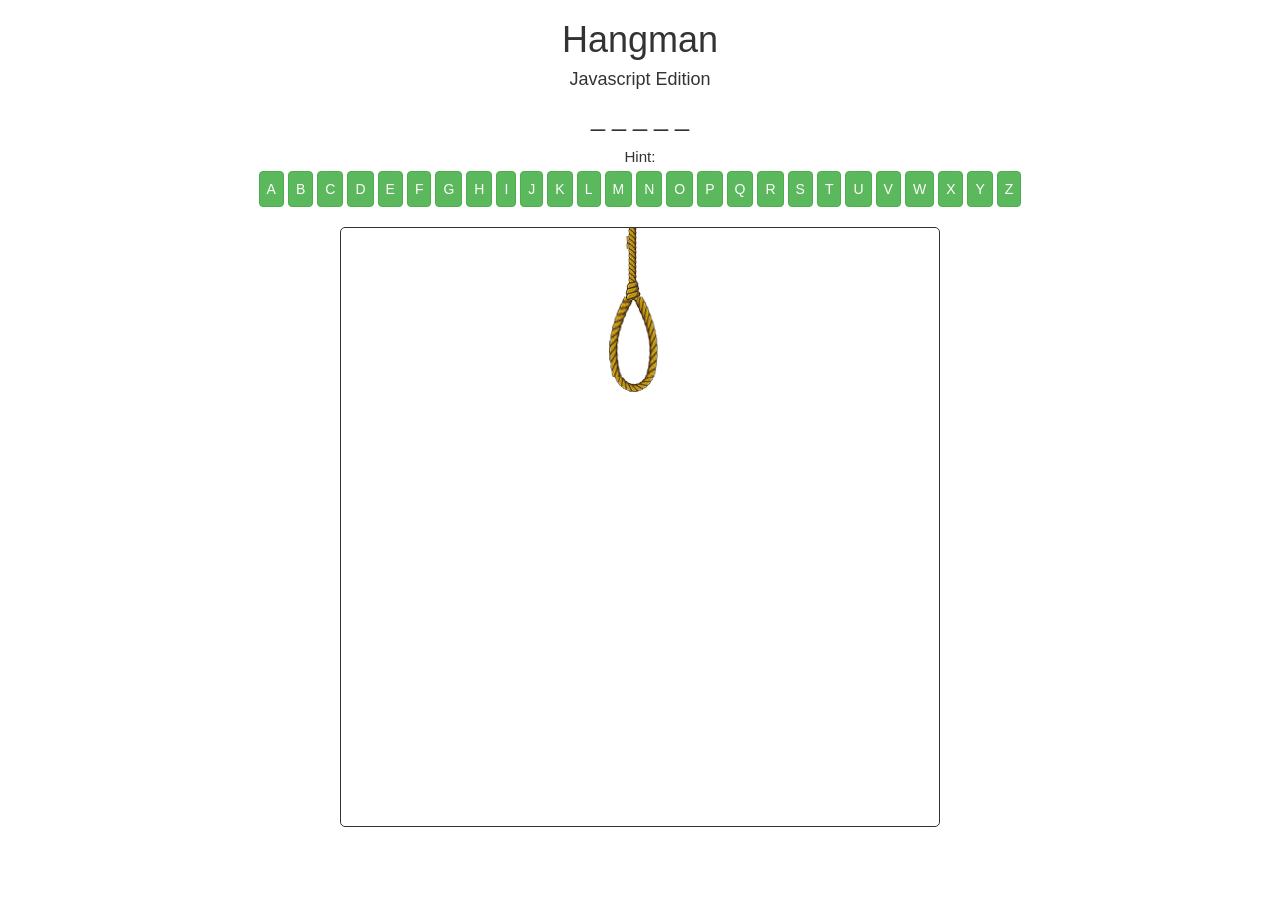
<file: hangman/index.html>
<!DOCTYPE html>
<html>
    <head>
        <title>Hangman</title>
        <link  href="css/styles.css" rel="stylesheet" type="text/css" />
        <link href="https://fonts.googleapis.com/css?family=Pacifico" rel="stylesheet">
        <link href="https://maxcdn.bootstrapcdn.com/bootstrap/3.3.7/css/bootstrap.min.css" rel="stylesheet" integrity="sha384-BVYiiSIFeK1dGmJRAkycuHAHRg32OmUcww7on3RYdg4Va+PmSTsz/K68vbdEjh4u" crossorigin="anonymous">
        
        <script src="https://ajax.googleapis.com/ajax/libs/jquery/3.2.1/jquery.min.js"></script>
        <script src="https://maxcdn.bootstrapcdn.com/bootstrap/3.3.7/js/bootstrap.min.js" integrity="sha384-Tc5IQib027qvyjSMfHjOMaLkfuWVxZxUPnCJA7l2mCWNIpG9mGCD8wGNIcPD7Txa" crossorigin="anonymous"></script>
        
        <meta name="viewport" content="width=device-width, initial-scale=1">
    </head>
    <body>
        <div class='container text-center'>
            <header>
                <h1>Hangman</h1>
                <h4>Javascript Edition</h4>
            </header>
            <div id="word"></div>
            <div id="letters">
            </div>
            
            <div id="won">
                <h2>You Won!</h2>
                <button class="replayBtn btn btn-success">Play Again</button>
            </div>
            
            <div id="lost">
                <h2>You Lost!</h2>
                <button class="replayBtn btn btn-warning">Play Again</button>
            </div>
            
            <div id="man">
                <img src="img/stick_0.png" id="hangImg" class="manImg">
            </div>
        </div>
        <script src="js/hangman.js"></script>
    </body>
</html>
</file>
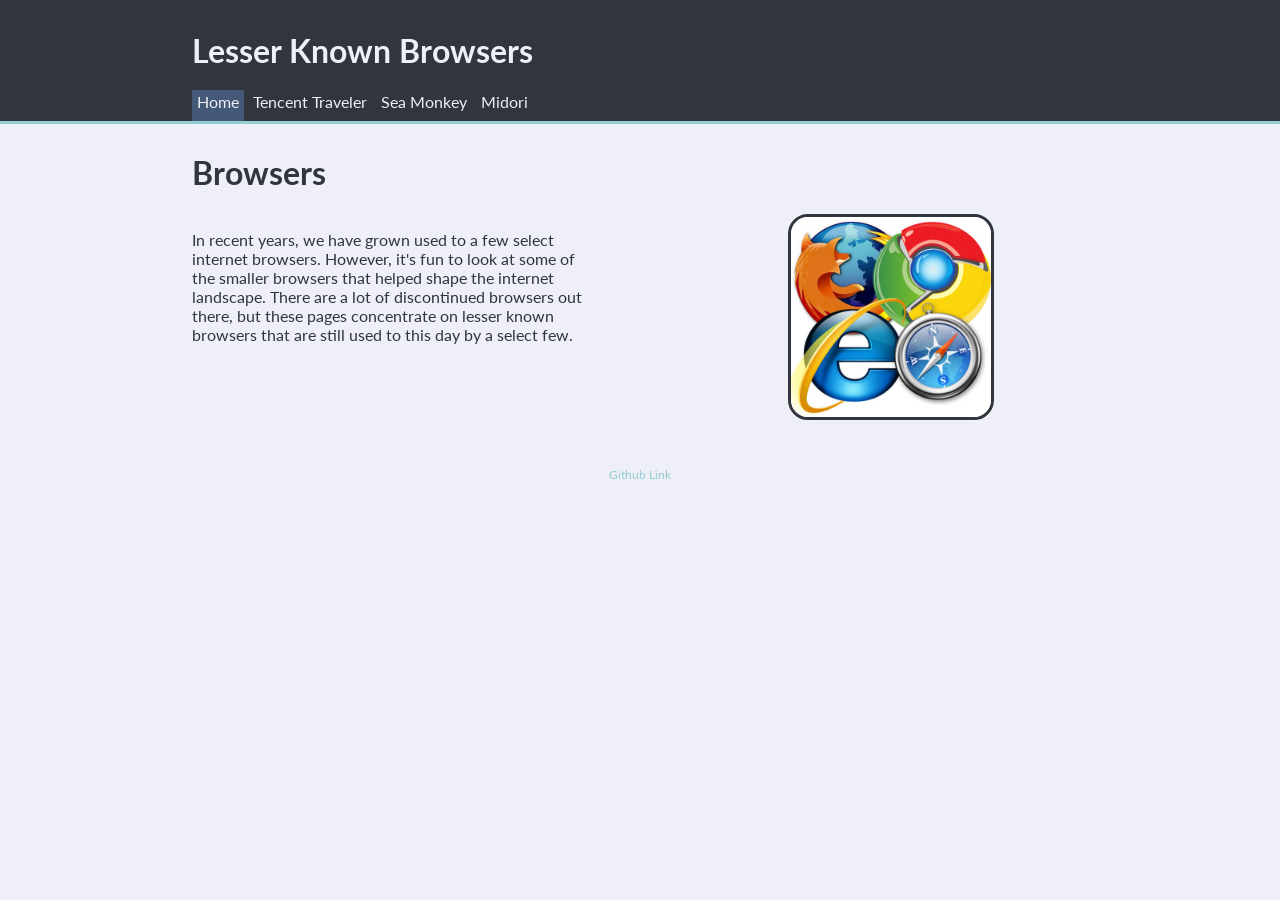
<file: homeworks/homework-1/index.html>
<!DOCTYPE html>
<html>
    <head>
        <meta charset="utf-8">
        <title>Web Browsers</title>
        <link href="css/style.css" rel="stylesheet" type="text/css">
        <meta name="viewport" content="width=device-width, initial-scale=1.0">
        <link href="https://fonts.googleapis.com/css?family=Lato" rel="stylesheet"> 
    </head>
    <body>
        <header>
            <div class="container inner-header">
                <a id="site-title" href="index.html">
                    <h1>Lesser Known Browsers</h1>
                </a>
                <nav>
                    <a href="index.html" class="selected">Home</a>
                    <a href="ten.html">Tencent Traveler</a>
                    <a href="seamonkey.html">Sea Monkey</a>
                    <a href="midori.html">Midori</a>
                </nav>
            </div>
        </header>
        <main class="container content">
            <div class="showcase">
                <h1 id="page-title">Browsers</h1>
            </div>
            <aside class="first-content">
                <p>
                    In recent years, we have grown used to a few select internet browsers.
                    However, it's fun to look at some of the smaller browsers that helped
                    shape the internet landscape. There are a lot of discontinued browsers out there,
                    but these pages concentrate on lesser known
                    browsers that are still used to this day by a select few.
                </p>
            </aside>
            <picture class="next-content">
                <img src="img/browsers.jpg" alt="Picture of browsers.">
            </picture>
        </main>
        <div id="footer" class="container">
            <div id="bottom-link">
                <a href="https://github.com/AMartinez2/Mart9712/tree/master/homework-1">Github Link</a>
            </div>
        </div>
    </body>
</html>
</file>
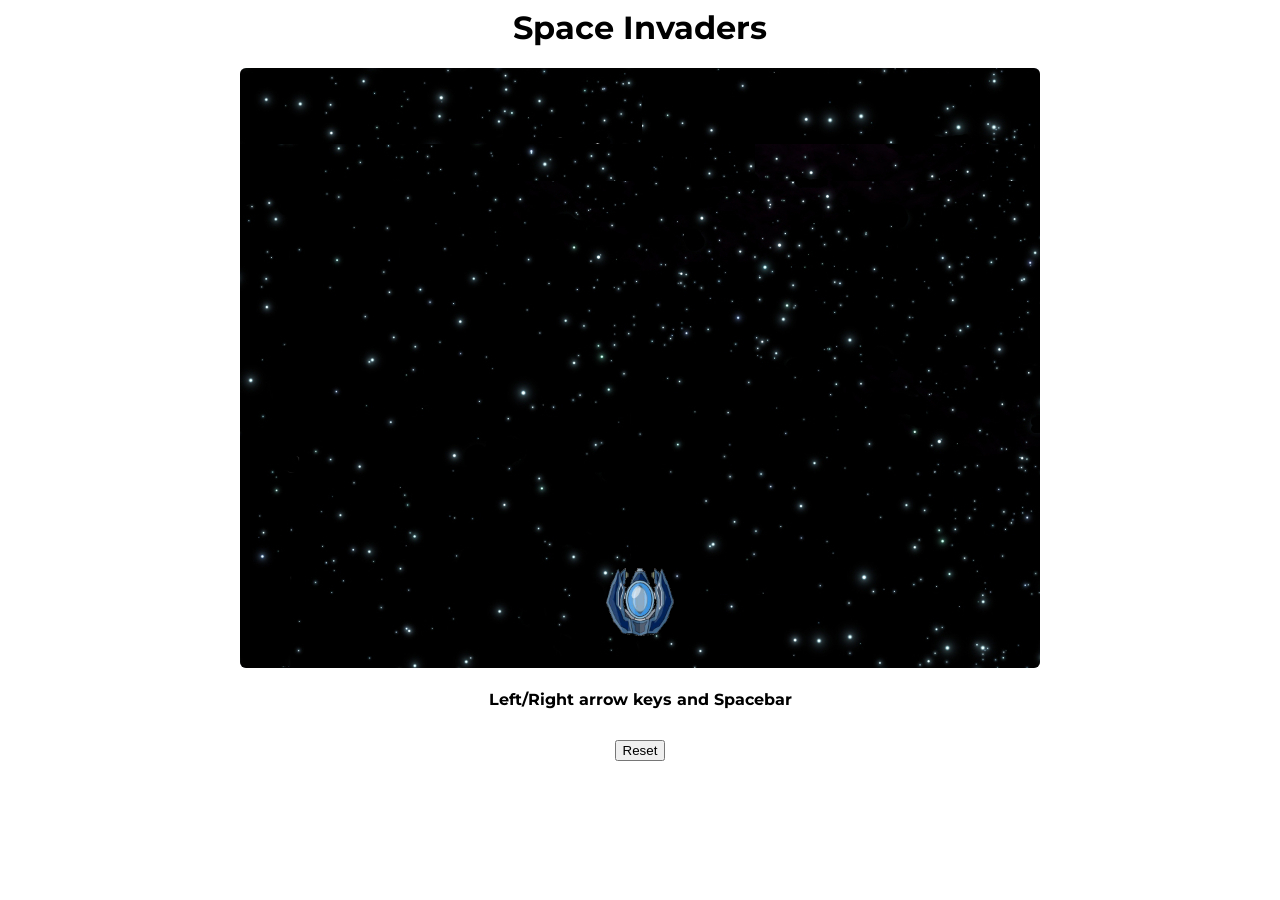
<file: homeworks/homework-4/index.html>
<html>
	<head>
		<title>SPACE INVADERS</title>
		<meta charset="utf-8">
		<script type="text/javascript">
			var gameScreen;
			var output;

			var bullets;
			
			var ship;
			var enemies=  new Array();

			var gameTimer;

			var leftArrowDown = false;
			var rightArrowDown = false;

			var bg1, bg2;
			const BG_SPEED = 4;

			const GS_WIDTH = 800;
			const GS_HEIGHT = 600;

			function init(){
				gameScreen = document.getElementById('gameScreen');
				gameScreen.style.width = GS_WIDTH + 'px';
				gameScreen.style.height = GS_HEIGHT + 'px';
				
				bg1 = document.createElement('IMG');
				bg1.className = 'gameObject';
				bg1.src = 'bg.jpg';
				bg1.style.width = '800px';
				bg1.style.height = '1422px';
				bg1.style.left = '0px';
				bg1.style.top = '0px';
				gameScreen.appendChild(bg1);
				
				bg2 = document.createElement('IMG');
				bg2.className = 'gameObject';
				bg2.src = 'bg.jpg';
				bg2.style.width = '800px';
				bg2.style.height = '1422px';
				bg2.style.left = '0px';
				bg2.style.top = '-1422px';
				gameScreen.appendChild(bg2);
				
				bullets = document.createElement('DIV');
				bullets.className = 'gameObject';
				bullets.style.width = gameScreen.style.width;
				bullets.style.height = gameScreen.style.height;
				bullets.style.left = '0px';
				bullets.style.top = '0px';
				gameScreen.appendChild(bullets);

				output = document.getElementById('output');

				ship = document.createElement('IMG');
				ship.src = 'ship.gif';
				ship.className = 'gameObject';
				ship.style.width = '68px';
				ship.style.height = '68px';
				ship.style.top = '500px';
				ship.style.left = '366px';

				gameScreen.appendChild(ship);
				
				for (var i = 0; i < 10; i++) {
					var enemy = new Image();
					enemy.className = 'gameObject';
					enemy.style.width = '64px';
					enemy.style.height = '64px';
					enemy.src = 'enemyShip.gif';
					gameScreen.appendChild(enemy);
					placeEnemyShip(enemy);
					enemies[i] = enemy;
				}
	
				gameTimer = setInterval(gameloop, 50);
			}

			function gameloop(){
				
				var bgY = parseInt(bg1.style.top) + BG_SPEED;
				if (bgY > GS_HEIGHT) {
					bg1.style.top = -1 * parseInt(bg1.style.height) + 'px';	
				} else {
					bg1.style.top = bgY + 'px';
				}
				
				bgY = parseInt(bg2.style.top) + BG_SPEED;
				if (bgY > GS_HEIGHT) {
					bg2.style.top = -1 * parseInt(bg2.style.height) + 'px';
				} else {
					bg2.style.top = bgY + 'px';
				}
				
				if(leftArrowDown){
					var newX = parseInt(ship.style.left);
					if(newX > 0) ship.style.left = newX - 20 + 'px';
					else ship.style.left = '0px';
				}

				if(rightArrowDown){
					var newX = parseInt(ship.style.left);
					var maxX = GS_WIDTH - parseInt(ship.style.width);
					if(newX <  maxX) ship.style.left = newX + 20 + 'px';
					else ship.style.left = maxX + 'px';
				}
				
				var b = bullets.children;
				for (var i = 0; i < b.length; i++) {
					var newY = parseInt(b[i].style.top) - b[i].speed;
					if (newY < 0) {
						bullets.removeChild(b[i]);
					}
					else {
						b[i].style.top = newY + 'px';
						for (var j = 0; j < enemies.length; j++) {
							if (hittest(b[i], enemies[j])) {
								bullets.removeChild(b[i]);
								explode(enemies[j]);
								placeEnemyShip(enemies[j]);
								break;
							}
						}
					}
				}
				
				for (var i = 0; i < enemies.length; i++) {
					var newY = parseInt(enemies[i].style.top);
					if (newY > GS_HEIGHT) {
						placeEnemyShip(enemies[i]);
					}
					else {
						enemies[i].style.top = newY + enemies[i].speed + 'px';
					}
					
					if (hittest(enemies[i], ship)) {
						explode(ship);
						explode(enemies[i]);
						ship.style.top = '-10000px';
						placeEnemyShip(enemies[i])
					}
				}
			}
			
			function explode(obj) {
				var explosion = document.createElement('IMG');
				explosion.src = 'explosion.gif?x=' + Date.now();
				explosion.className = 'gameObject';
				explosion.style.width = obj.style.width;
				explosion.style.height = obj.style.height;
				explosion.style.left = obj.style.left;
				explosion.style.top = obj.style.top;
				gameScreen.appendChild(explosion);
			}
			
			// hittest based on distance between the midpoints of two objects
			function hittest(a, b) {
				var aW = parseInt(a.style.width);
				var aH = parseInt(a.style.height);
				// get center of objext a
				var aX = parseInt(a.style.left) + aW/2;
				var aY = parseInt(a.style.top) + aH/2;
				// get radius of object a (average of height and width / 2)
				var aR = (aW + aH) / 4;
				
				var bW = parseInt(b.style.width);
				var bH = parseInt(b.style.height);
				// get center of objext a
				var bX = parseInt(b.style.left) + bW/2;
				var bY = parseInt(b.style.top) + bH/2;
				// get radius of object a (average of height and width / 2)
				var bR = (bW + bH) / 4;
				
				var minDistance = aR + bR;
				
				var cXs = (aX - bX) * (aX - bX); // Change in X squared
				var cYs = (aY - bY) * (aY - bY); // Change in Y squared
				var distance = Math.sqrt(cXs + cYs);
				
				if (distance < minDistance) {
					return true;
				}
				else {
					return false;
				}
			}
			
			function placeEnemyShip(e) {
				e.speed = Math.floor(Math.random() * 10) + 6;
				
				var maxX = GS_WIDTH - parseInt(e.style.width);
				var newX = Math.floor(Math.random() * maxX);
				e.style.left = newX + 'px';
				
				var newY = Math.floor(Math.random() * 600) - 1000;
				e.style.top = newY + 'px';
			}
			
			function fire() {
				var bulletWidth = 4;
				var bulletHeight = 10;
				var bullet = document.createElement('DIV');
				bullet.className = 'gameObject';
				bullet.style.backgroundColor = 'yellow';
				bullet.style.width = bulletWidth;
				bullet.style.height = bulletHeight;
				bullet.speed = 20;
				bullet.style.top = parseInt(ship.style.top) - bulletHeight + 'px';
				var shipX = parseInt(ship.style.left) + parseInt(ship.style.width)/2;
				bullet.style.left = (shipX - bulletWidth/2) + 'px';
				bullets.appendChild(bullet);
			}
			
			document.addEventListener('keydown', function(event) {
				if (event.keyCode==32) {
					fire();  
				}
			});
			
			document.addEventListener('keydown', function(event){
				if(event.keyCode==37) leftArrowDown = true;
				if(event.keyCode==39) rightArrowDown = true;
			});

			document.addEventListener('keyup', function(event){
				if(event.keyCode==37) leftArrowDown = false;
				if(event.keyCode==39) rightArrowDown = false;
			});
			
			function reload() {
				location.reload();
			}

		</script>
		<link href="https://fonts.googleapis.com/css?family=Montserrat" rel="stylesheet"> 
		<style>
			body {
				text-align: center;
				font-family: 'Montserrat', sans-serif;
			}
			#gameScreen{
				position: relative;
				background-color: silver;
				overflow: hidden;
				margin: auto;
				border-radius: 6px;
			}

			.gameObject{
				position: absolute;
				z-index: 1;
			}
			
			#reset {
				position: relative;
				top: 10px;
			}
		</style>
	</head>
	<body onload="init()">
		<h1>Space Invaders</h1>
		<div id="gameScreen"></div>
		<h4>Left/Right arrow keys and Spacebar</h4>
		<!--<div id="output">degugger</div>-->
		<button onclick="reload()" id="reset">Reset</button>
		<script>
			function reload() {
			    location.reload();
			}
		</script>
	</body>
</html>
</file>
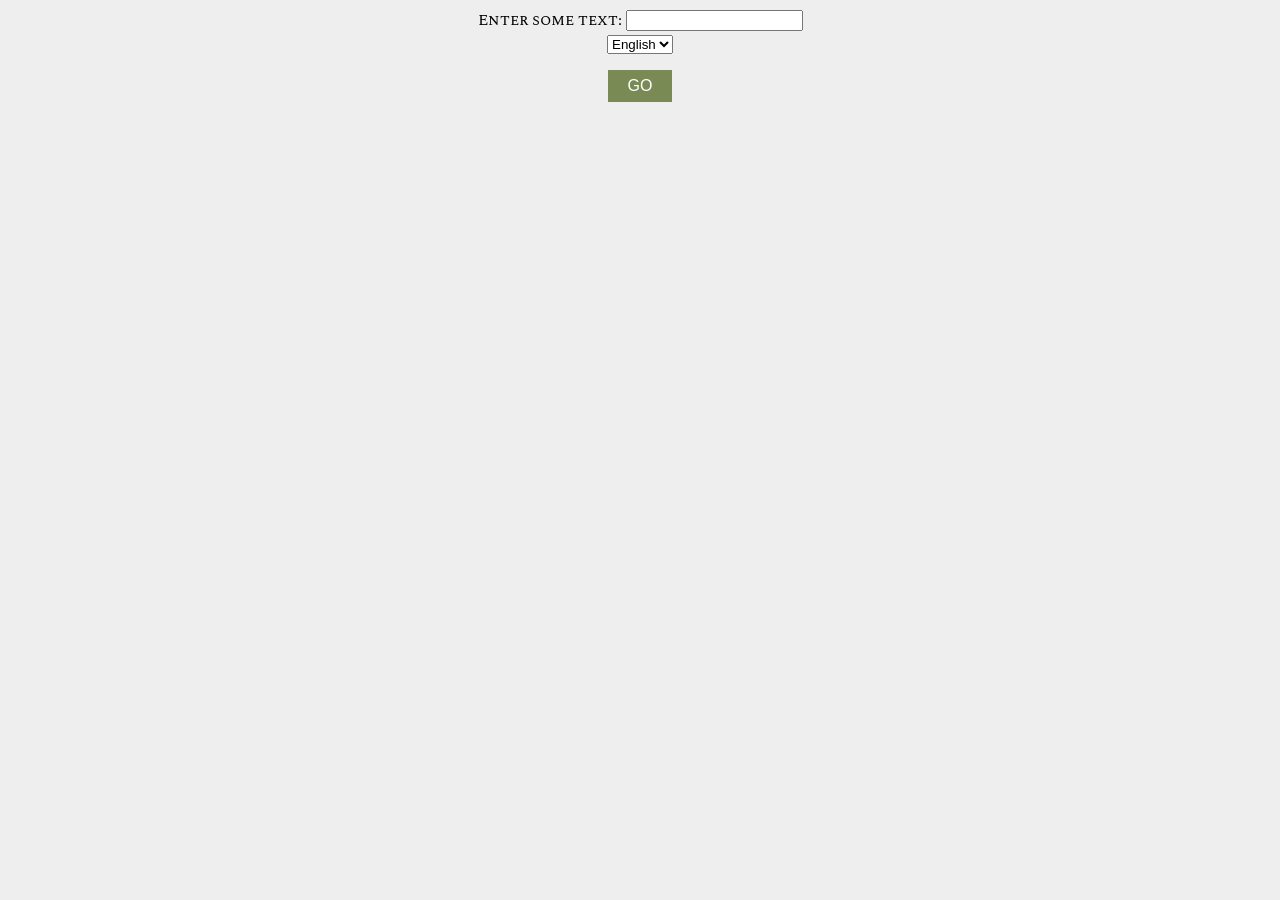
<file: homeworks/homework-5/index.html>
<!DOCTYPE html>
<html>
    <head>
        <title>Homework 5</title>
        <meta charset="utf-8">
        <script src="https://ajax.googleapis.com/ajax/libs/jquery/3.2.1/jquery.min.js"></script>
        <link href="https://fonts.googleapis.com/css?family=Spectral+SC" rel="stylesheet"> 
        <style>
            body {
                background-color: #eee;
                min-width: 700px;
                font-family: 'Spectral SC', serif;
                text-align: center;
            }
            p {
                margin: 5px;
            }
            
            #output {
                padding: 10px;    
            }
            
            #output a {
                text-decoration: none;
                color: #798A55;
            }
            
            button {
                position: relative;
                top: 10px;
                background-color: #798A55;
                border: none;
                color: white;
                padding: 7px 20px;
                text-align: center;
                text-decoration: none;
                display: inline-block;
                font-size: 16px;
                margin: 4px 2px;
                cursor: pointer;
            }
        </style>
        <script>
            function add(val) {
                $.ajax({
                    url: 'http://mart9712-cst336.herokuapp.com/homeworks/homework-5/add.php?q=' + val.replace(/\s/g, ''),
                    type: "GET",
                    dataType: 'json',
                    }).done(function(data) {
                        console.log("adding to database")
                    }).fail(function(data) { // Something went wrong
                    });
            }
            
            function getAmount(val) {
                $.ajax({
                    url: 'http://mart9712-cst336.herokuapp.com/homeworks/homework-5/call.php?q=' + val.replace(/\s/g, ''),
                    type: "GET",
                    dataType: 'json',
                    }).done(function(data) {
                        if(data){
                            $('#log').append("<p>" + val + " has been searched " + data[0]['count'] + " times</p>");
                        }
                    }).fail(function(data) { // Something went wrong
                        console.log("waffles failed");
                    });
            }
            
            function getTimes(val) {
                $.ajax({
                    url: 'http://mart9712-cst336.herokuapp.com/homeworks/homework-5/call2.php?q=' + val.replace(/\s/g, ''),
                    type: "GET",
                    dataType: 'json',
                    }).done(function(data) {
                            $('#log').append("<p>Search History: </p>");
                            for(var i = 0; i < data.length; i++){
                                $('#log').append("<p>" + data[i]['time'] + "</p>");
                            }
                    }).fail(function(data) { // Something went wrong
                        
                    });
            }
            
            function getResults() {
                $('#output').html("");
                var val = $('#input').val();
                if ($('#typelist').val() == 'english'){
                    var url = 'http://en.wikipedia.org/w/api.php?action=opensearch&search=' +
                              val + '&format=json&callback=wikiCallback';
                } 
                else {
                    var url = 'https://nl.wikipedia.org/w/api.php?action=opensearch&search=' +
                              val + '&format=json&callback=wikiCallback';
                }
                $.ajax({
                    url: url,
                    dataType: 'jsonp',
                    async: false,
                    cache: false,
                    type: "GET"
                    }).done(function(data) {
                        // Clear the div
                        var list = data[1];
                        for (var i = 0; i < list.length; i++) {
                            if ($('#typelist').val() == 'english'){
                                $('#output').append("<a href='http://en.wikipedia.org/wiki/" +
                                list[i].replace(/\s/g, '') + "'>" + list[i] + "</a><br>");
                            }
                            else {
                                $('#output').append("<a href='http://nl.wikipedia.org/wiki/" +
                                list[i].replace(/\s/g, '') + "'>" + list[i] + "</a><br>");
                            }
                        }
                        $('#log').html(""); // Make sure log is cleared
                        add(val);
                        getAmount(val);
                        getTimes(val);
                    }).fail(function(data) { // Something went wrong
                        $('#output').html("Failed to load wiki articels");
                    });
            }
        </script>
    </head>
    <body>
        <form>
            Enter some text: <input type="text" id="input"></br>
            <select name="typelist" form="typelist" id="typelist">
              <option value="english">English</option>
              <option value="dutch">Dutch</option>
            </select>
        </form>
        <button onclick="getResults()">GO</button>
        <div id="output"></div>
        <div id="log"></div>
    </body>
</html>
</file>
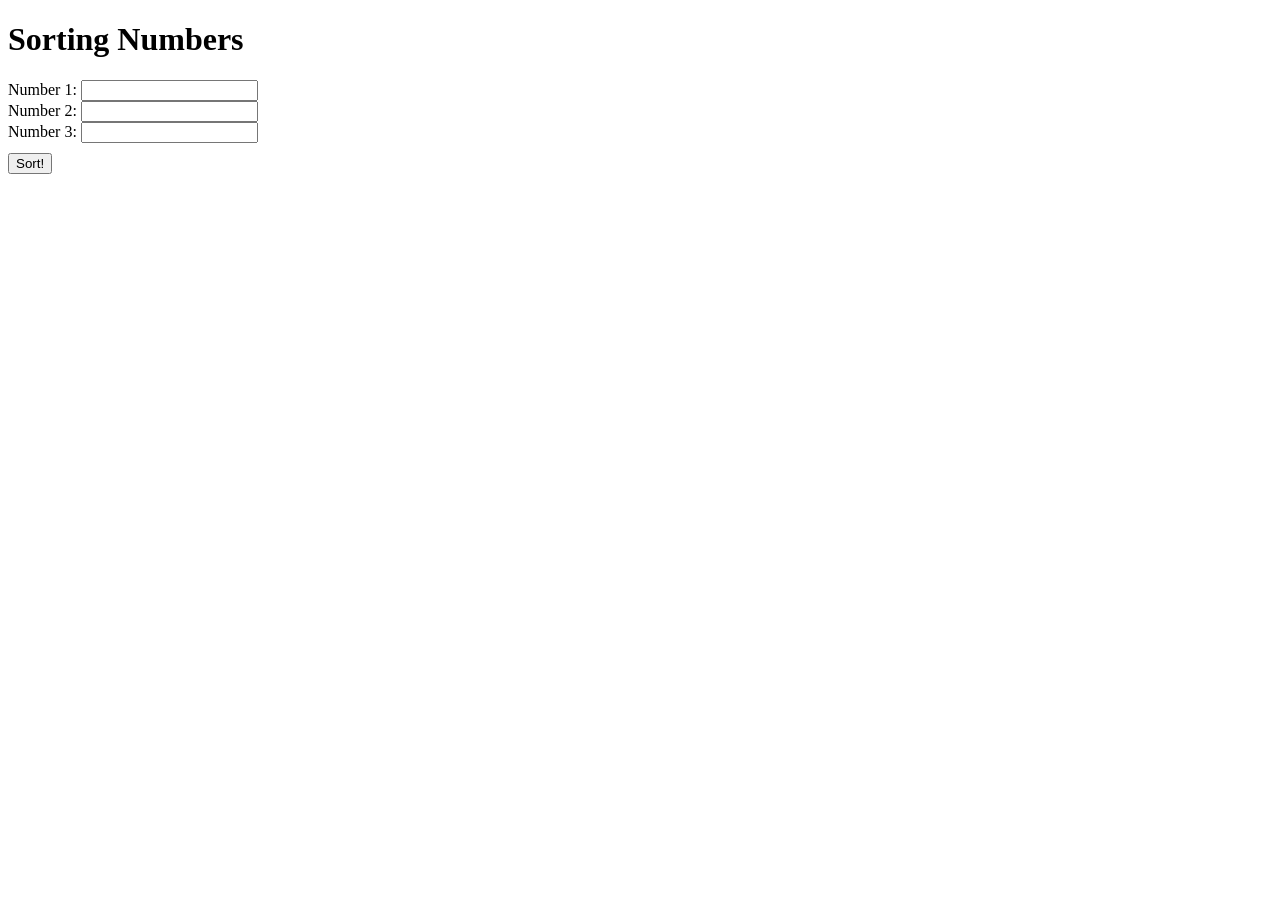
<file: challenges/challenge-3/challenge.html>
<!DOCTYPE html>
<html>
    <head>
        <title> Challenge 3 </title>
        <script>
            function highestNum(num1, num2, num3) {
                var max = 0;
                if ((num1 >= num2) && (num1 >= num3)){
                    max = num1;
                }
                else if ((num2 >= num1) && (num2 >= num3)){
                    max = num2;
                }
                else {
                    max = num3;
                }
                return max;
            }
            function sort(a, b, c){
                var array = [a, b, c];
                array.sort();
                return array;
            }
            function check(array, highest) {
                var output = document.getElementById("output");
                for (var i = 0; i < 3; i++) {
                    if (array[i] > 50 || array[i] < 1) {
                        alert("Invalid Number(s)! Try again.");
                        
                        output.innerHTML = "";
                        return output;
                    }
                }
                
                if(array[0] == array[1] && array[1] == array[2]) {
                    output.innerHTML = "";
                    output.innerHTML += "<h2>The numbers are equal</h2>";
                    output.innerHTML += "<p>Numbers entered: " + document.getElementById("input-1").value;
                } else {
                output.innerHTML = "";
                   output.innerHTML += "<h2>The biggest number is " + highest + "</h2>";
                   output.innerHTML += "<p>The numbers in ascending order are: ";
                   for (var i = 0; i < 3; i++) {
                       output.innerHTML += array[i] + ", ";
                   }
                   output.innerHTML += "</p>";
                }
            }
            function run() {
                var one = document.getElementById("input-1").value;
                var two = document.getElementById("input-2").value;
                var three = document.getElementById("input-3").value;
                console.log(one);
                var arr = sort(one, two, three);
                var highest = highestNum(one, two, three);
                check(arr, highest);
                
            }
        </script>
        <style>
            button {
                position: relative;
                top: 10px;
            }
        </style>
    </head>
    <body>
        <h1>Sorting Numbers</h1>
        <form>
            Number 1:
            <input id="input-1">
            </br>
            Number 2:
            <input id="input-2">
            </br>
            Number 3:
            <input id="input-3">
            </br>
            <button onClick="run()" value="submit" type="button">Sort!</button>
        </form>
        <div id="output"></div>
    </body>
</html>
</file>
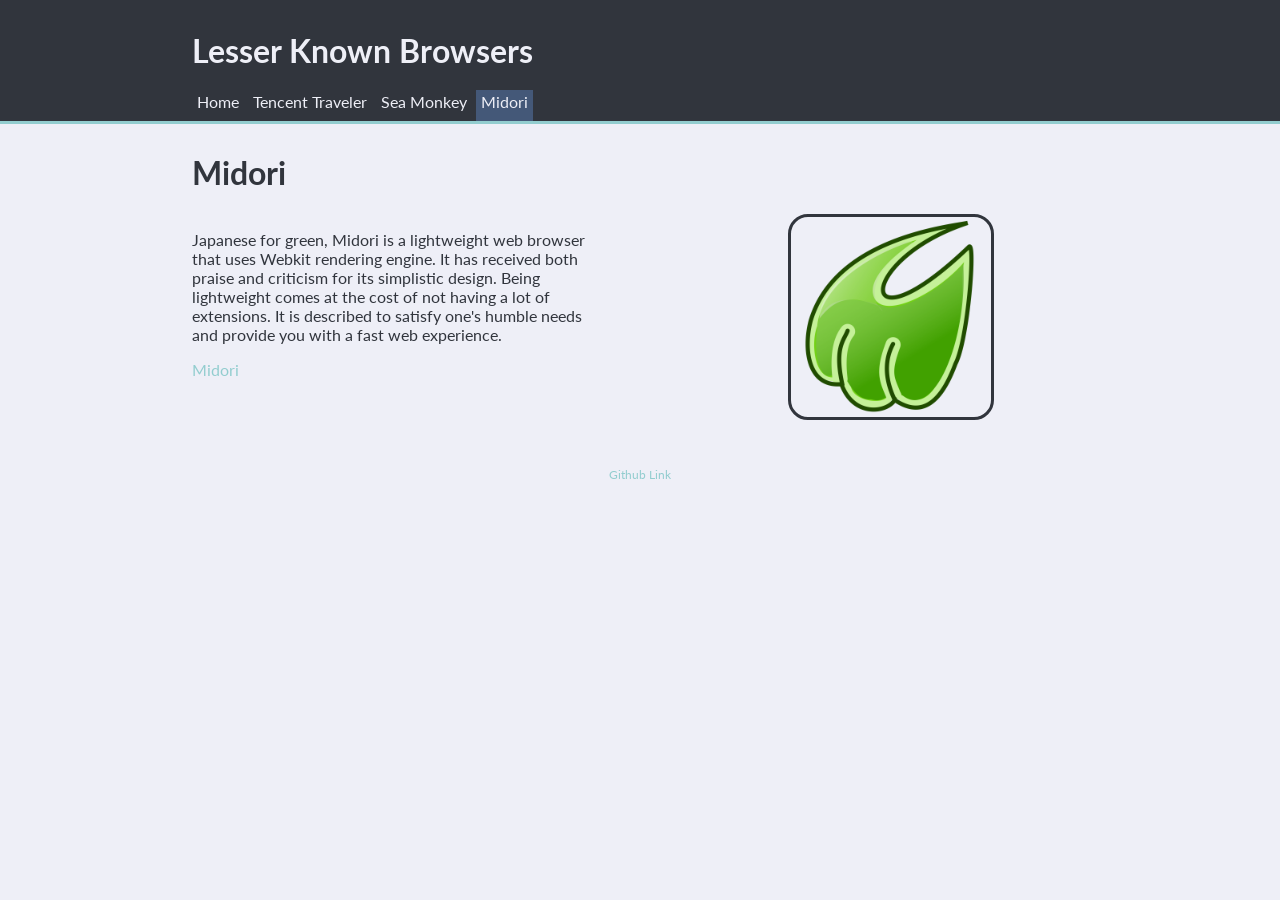
<file: homeworks/homework-1/midori.html>
<!DOCTYPE html>
<html>
    <head>
        <meta charset="utf-8">
        <title>Web Browsers</title>
        <link href="css/style.css" rel="stylesheet" type="text/css">
        <meta name="viewport" content="width=device-width, initial-scale=1.0">
        <link href="https://fonts.googleapis.com/css?family=Lato" rel="stylesheet"> 
    </head>
    <body>
        <header>
            <div class="container inner-header">
                <a id="site-title" href="index.html">
                    <h1>Lesser Known Browsers</h1>
                </a>
                <nav>
                    <a href="index.html">Home</a>
                    <a href="ten.html">Tencent Traveler</a>
                    <a href="seamonkey.html">Sea Monkey</a>
                    <a href="midori.html" class="selected">Midori</a>
                </nav>
            </div>
        </header>
        <main class="container content">
            <div class="showcase">
                <h1 id="page-title">Midori</h1>
            </div>
            <aside class="first-content">
                <p>
                    Japanese for green, Midori is a lightweight web browser
                    that uses Webkit rendering engine. It has received both
                    praise and criticism for its simplistic design. Being
                    lightweight comes at the cost of not having a lot of
                    extensions. It is described to satisfy one's humble
                    needs and provide you with a fast web experience.
                </p>
                <a href="http://midori-browser.org/">Midori</a>
            </aside>
            <picture class="next-content">
                <img src="img/Midori.png" alt="Picture of browsers.">
            </picture>
        </main>
        <div id="footer" class="container">
            <div id="bottom-link">
                <a href="https://github.com/AMartinez2/Mart9712/tree/master/homework-1">Github Link</a>
            </div>
        </div>
    </body>
   
</html>
</file>
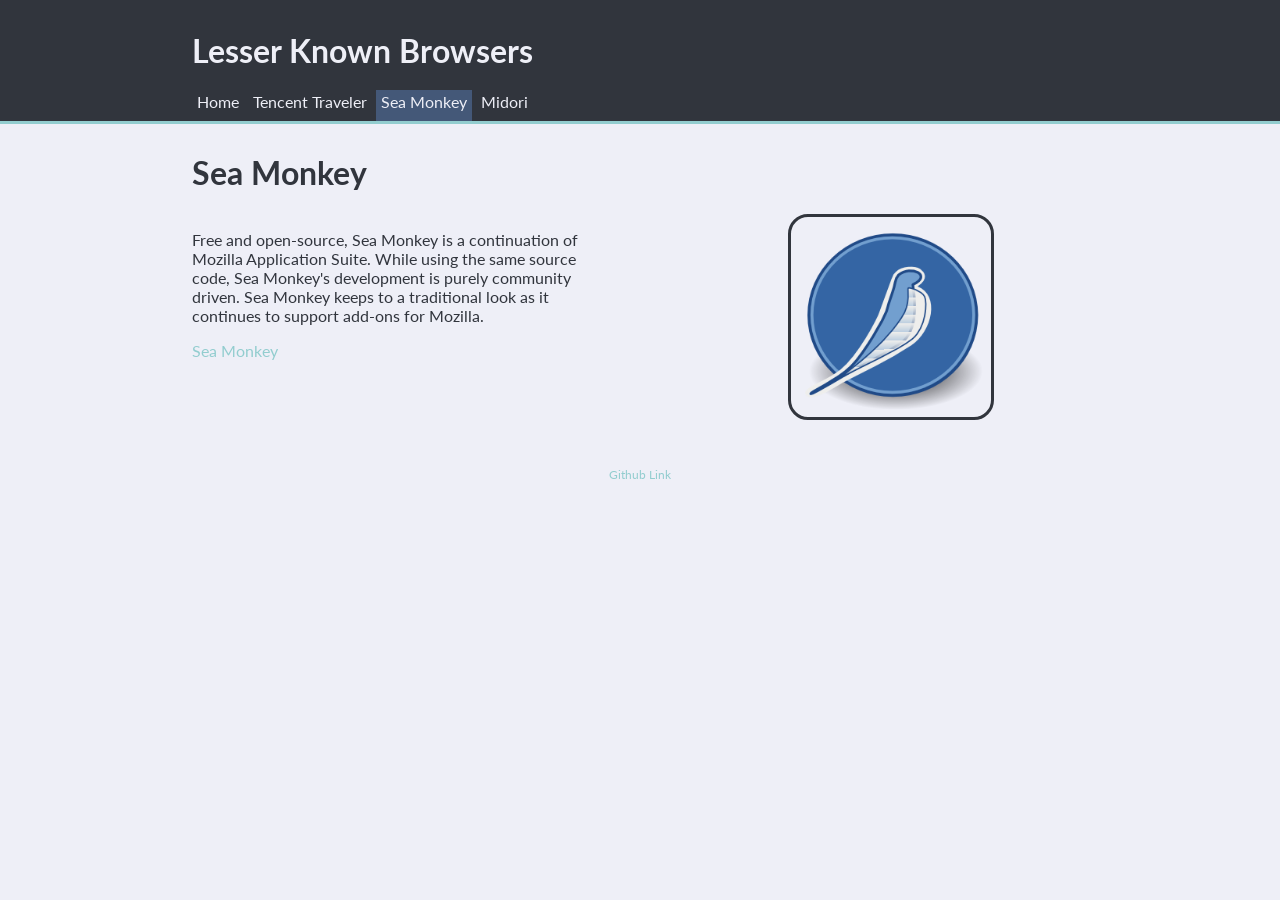
<file: homeworks/homework-1/seamonkey.html>
<!DOCTYPE html>
<html>
    <head>
        <meta charset="utf-8">
        <title>Web Browsers</title>
        <link href="css/style.css" rel="stylesheet" type="text/css">
        <meta name="viewport" content="width=device-width, initial-scale=1.0">
        <link href="https://fonts.googleapis.com/css?family=Lato" rel="stylesheet"> 
    </head>
    <body>
        <header>
            <div class="container inner-header">
                <a id="site-title" href="index.html">
                    <h1>Lesser Known Browsers</h1>
                </a>
                <nav>
                    <a href="index.html">Home</a>
                    <a href="ten.html">Tencent Traveler</a>
                    <a href="seamonkey.html" class="selected">Sea Monkey</a>
                    <a href="midori.html">Midori</a>
                </nav>
            </div>
        </header>
        <main class="container content">
            <div class="showcase">
                <h1 id="page-title">Sea Monkey</h1>
            </div>
            <aside class="first-content">
                <p>
                    Free and open-source, Sea Monkey is a continuation of
                    Mozilla Application Suite. While using the same source code,
                    Sea Monkey's development is purely community  driven. Sea
                    Monkey keeps to a traditional look as it continues to
                    support add-ons for Mozilla.
                </p>
                <a href="https://www.seamonkey-project.org/">Sea Monkey</a>
            </aside>
            <picture class="next-content">
                <img src="img/seamonkey.png" alt="Picture of browsers.">
            </picture>
        </main>
        <div id="footer" class="container">
            <div id="bottom-link">
                <a href="https://github.com/AMartinez2/Mart9712/tree/master/homework-1">Github Link</a>
            </div>
        </div>
    </body>
</html>
</file>
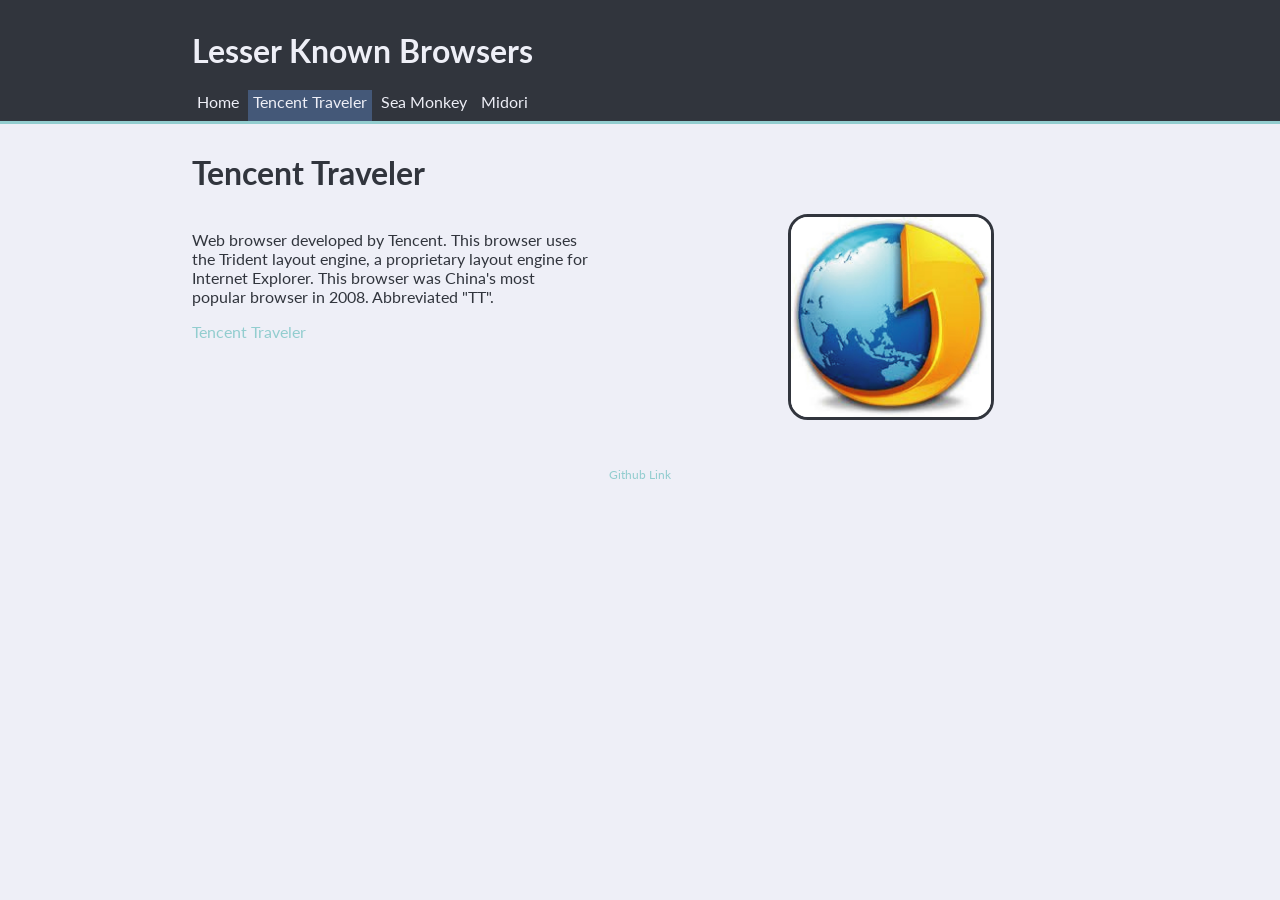
<file: homeworks/homework-1/ten.html>
<!DOCTYPE html>
<html>
    <head>
        <meta charset="utf-8">
        <title>Web Browsers</title>
        <link href="css/style.css" rel="stylesheet" type="text/css">
        <meta name="viewport" content="width=device-width, initial-scale=1.0">
        <link href="https://fonts.googleapis.com/css?family=Lato" rel="stylesheet"> 
    </head>
    <body>
        <header>
            <div class="container inner-header">
                <a id="site-title" href="index.html">
                    <h1>Lesser Known Browsers</h1>
                </a>
                <nav>
                    <a href="index.html">Home</a>
                    <a href="ten.html" class="selected">Tencent Traveler</a>
                    <a href="seamonkey.html">Sea Monkey</a>
                    <a href="midori.html">Midori</a>
                </nav>
            </div>
        </header>
        <main class="container content">
            <div class="showcase">
                <h1 id="page-title">Tencent Traveler</h1>
            </div>
            <aside class="first-content">
                <p>
                    Web browser developed by Tencent. This browser uses the
                    Trident layout engine, a proprietary layout engine for
                    Internet Explorer. This browser was China's most popular
                    browser in 2008. Abbreviated "TT".
                </p>
                <a href="https://en.wikipedia.org/wiki/Tencent#Tencent_Traveler">Tencent Traveler</a>
            </aside>
            <picture class="next-content">
                <img src="img/tencent.jpg" alt="Picture of browsers.">
            </picture>
        </main>
        <div id="footer" class="container">
            <div id="bottom-link">
                <a href="https://github.com/AMartinez2/Mart9712/tree/master/homework-1">Github Link</a>
            </div>
        </div>
    </body>
</html>
</file>
<file: hangman/css/styles.css>
#won, #lost {
    display: none;
}

#man {
    margin: 20px auto;
    width: 600px;
    height: 600px;
    border: solid;
    border-radius: 5px;
    border-width: 1px;
}

#word {
    font-size: 1.8em;
}

.hint {
    font-size: 0.6em !important;
}

.hint-inner {
    display:none;
}

.btn {
    padding: 7px 7px !important;
    margin: 0px 2px;
}
</file>
<file: homeworks/homework-1/css/style.css>
body {
    padding: 0;
    margin: 0;
    margin-bottom: 50px;
    background-color: #eeeff7;
    text-align: left;
    font-family: 'Lato', sans-serif;
    min-width: 580px;
}

@media only screen and (max-width: 1010px){
    body {
        text-align: center;
    }
}

nav {
    width: 100%;
    height: 100%;
}

nav a {
    text-decoration: none;
    color: #eeeff7;
    padding: 5px;
    padding-top: 2px;
    padding-bottom: 10px;
}

nav a:hover {
    background-color: #1c1d21;
}

header {
    min-height: 60px;
    background-color: #31353d;
    border-bottom-width: 3px;
    border-bottom-style: solid;
    border-bottom-color: #92cdcf;
}
img {
    width: 200px;
    height: 200px;
    margin: auto;
    border-radius: 20px;
    border-style: solid;
    border-color: #31353d
}

footer {
    text-align: center;
    clear: right;
    padding-top: 5px;
    margin-top: 5px;
    border-top-width: 1px;
    border-top-style: solid;
    border-top-color: red;
}

#site-title {
    color: #eeeff7;
    text-decoration: none;
}

#footer {
    text-align: center;
    clear: right;
    padding-top: 20px;
}

#bottom-link{
   padding: 20px;
} 

#bottom-link a {
    text-decoration: none;
    font-size: 12px;
    color: #92cdcf;
}

.selected {
    background-color: #445878;
}

.container {
    width: 70%;
    max-width: 900px;
    margin: auto;
}

.content {
    padding-top: 8px;
    color: #31353d;
}

.first-content {
    width: 400px;
    float: left
}

@media only screen and (max-width: 1010px){
.first-content{
        float:none;
        text-align: center;
        margin: auto;
    }
}

.first-content a{
    text-decoration: none;
    color: #92cdcf;
}

@media only screen and (max-width: 1010px){
    .first-content{
        padding-bottom: 15px;
    }
}

.next-content {
    width: 300px;
    float: right;
}

@media only screen and (max-width: 1010px){
.next-content{
        float: none;
        text-align: center;
        margin: auto;
    }
}

.inner-header {
    padding: 10px;
}

.page-title {
    margin: 0;
}
</file>
